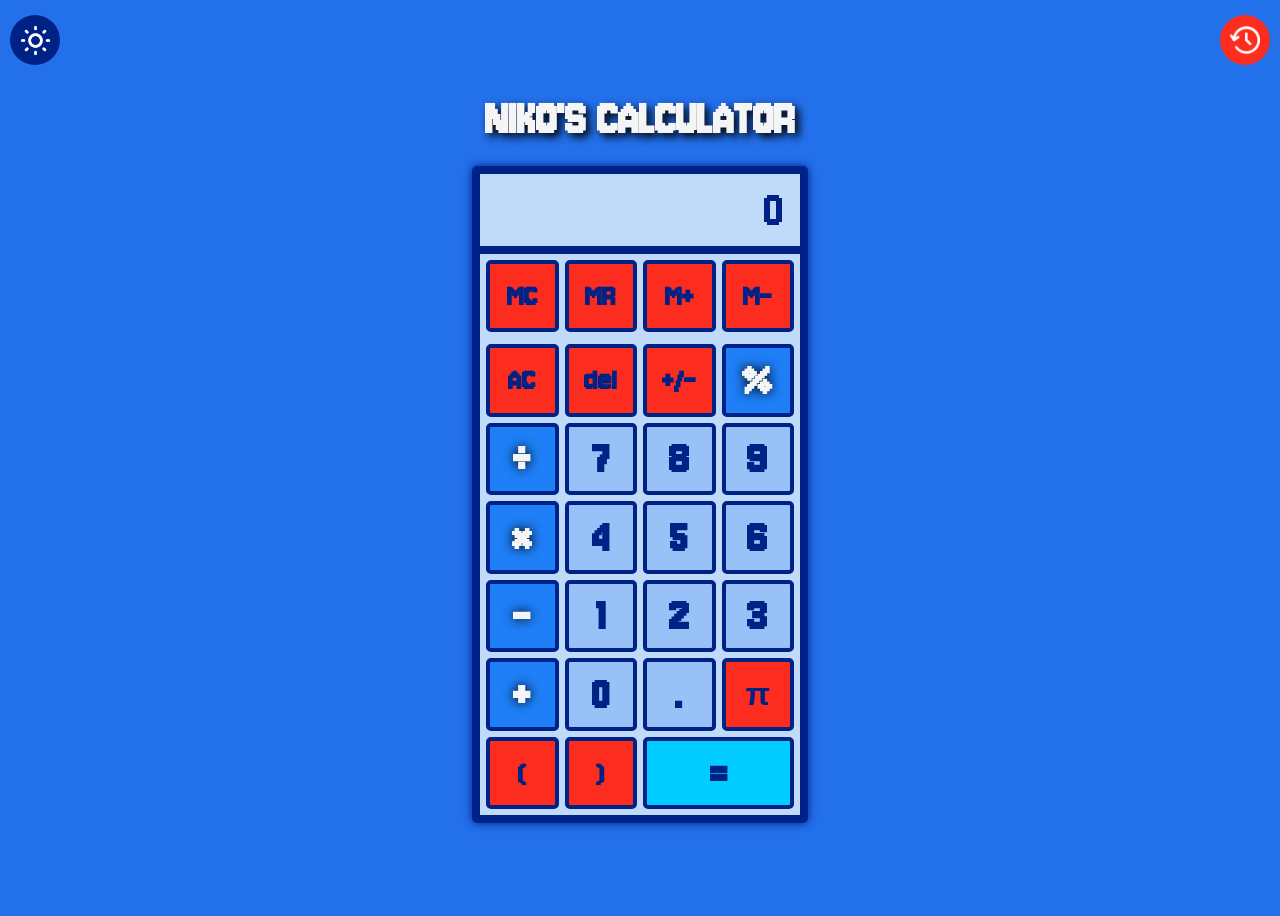
<file: calculator/index.html>
<!DOCTYPE html>
<html lang="en">
<head>
    <link rel="stylesheet" href="styles.css">
    <meta name="viewport" content="width=device-width, initial-scale=1.0">
    <link rel="preconnect" href="https://fonts.googleapis.com">
    <link rel="preconnect" href="https://fonts.gstatic.com" crossorigin>
    <link href="https://fonts.googleapis.com/css2?family=Jersey+10&display=swap" rel="stylesheet">
    <meta charset="UTF-8">
    <title>Niko's Calculator</title>
</head>
<body>
<h1>NIKO'S CALCULATOR</h1>

<button id="theme-btn"><img id="theme-imgs" src="assets/light-mode.png" alt="Theme Toggle button"></button>

<div class="calculator" id="calculator-el">
    <div class="display" id="display-el"></div>

    <div class="memory-buttons">
        <button class="btn action" data-action="mc">MC</button>
        <button class="btn action" data-action="mr">MR</button>
        <button class="btn action" data-action="mplus">M+</button>
        <button class="btn action" data-action="mminus">M-</button>
    </div>

    <div class="buttons">
        <button class="btn action" data-action="clear">AC</button>
        <button class="btn action" data-action="backspace">del</button>
        <button class="btn action" data-action="toggle-sign">+/-</button>
        <button class="btn operator" data-action="percent">%</button>
        <button class="btn operator" data-action="divide">÷</button>

        <button class="btn" data-number="7">7</button>
        <button class="btn" data-number="8">8</button>
        <button class="btn" data-number="9">9</button>
        <button class="btn operator" data-action="multiply">×</button>

        <button class="btn" data-number="4">4</button>
        <button class="btn" data-number="5">5</button>
        <button class="btn" data-number="6">6</button>
        <button class="btn operator" data-action="subtract">-</button>

        <button class="btn" data-number="1">1</button>
        <button class="btn" data-number="2">2</button>
        <button class="btn" data-number="3">3</button>
        <button class="btn operator" data-action="add">+</button>

        <button class="btn" data-number="0">0</button>
        <button class="btn" data-action="decimal">.</button>
        <button class="btn action" data-action="pi">π</button>
        <button class="btn action" data-action="open-paren">(</button>
        <button class="btn action" data-action="close-paren">)</button>
        <button class="btn equals" data-action="equals">=</button>
    </div>
</div>

<button id="history-toggle"><img id="history-img" src="assets/history-panel.png" alt="history toggle button"></button>

<div class="history-panel" id="history-panel">
    <div class="history-header">
        <h3>History</h3>
        <button id="clear-history"><img id="delete-history" src="assets/delete.png" alt="Delete history button">
        </button>
    </div>
    <ul id="history-list"></ul>
</div>

<div id="fact-overlay" class="fact-overlay">
    <div class="fact-card">
        <div class="fact-header">DID YOU KNOW?</div>
        <p id="fact-text"></p>
        <div class="fact-footer">Click anywhere to close</div>
    </div>
</div>

<script src="script.js"></script>
</body>
</html>
</file>
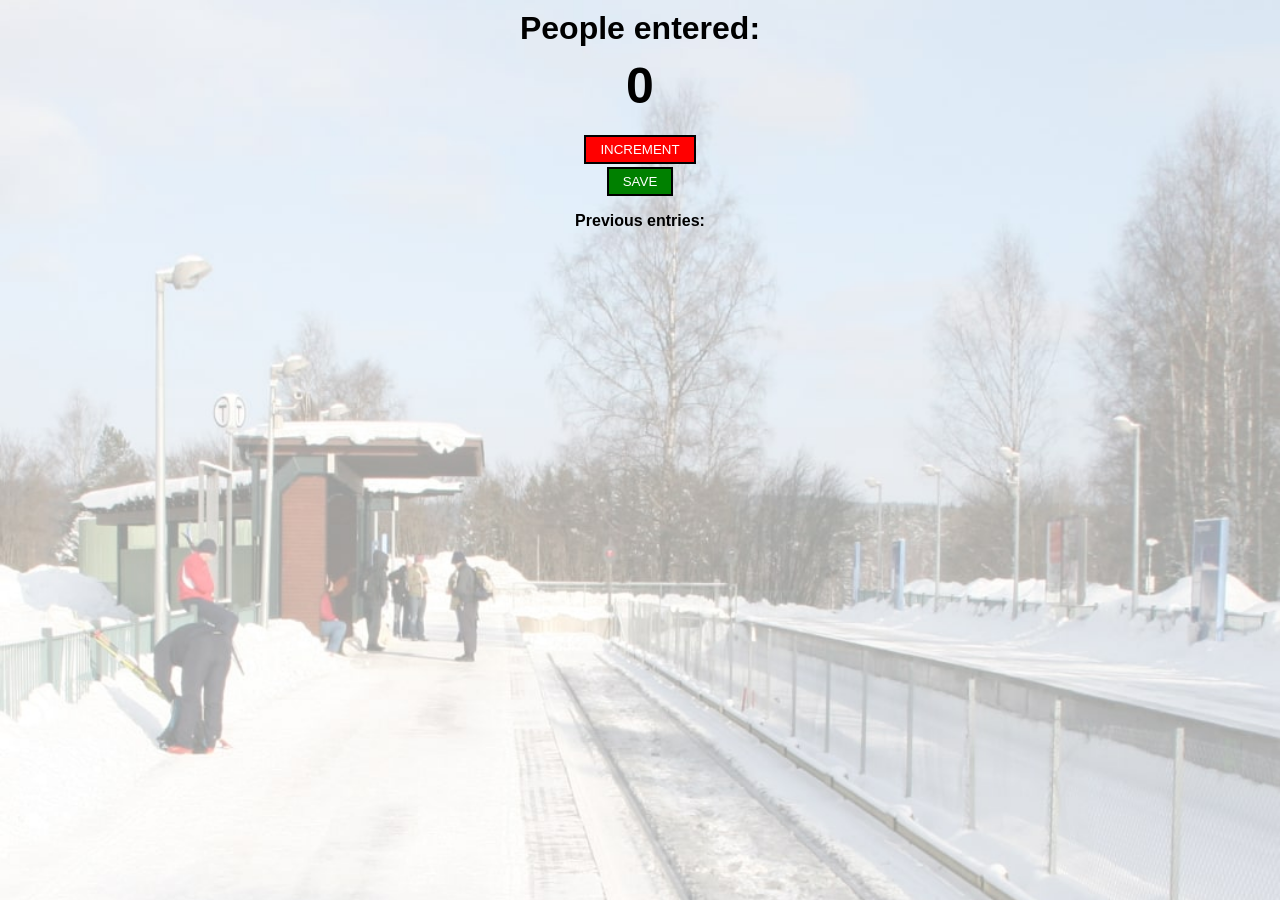
<file: passenger-counter/index.html>
<!DOCTYPE html>
<html lang="en">
<head>
    <link rel="stylesheet" href="styles.css">
    <meta charset="UTF-8">
    <title>Passenger Counter</title>
</head>
<body>
<h1>People entered:</h1>
<h2 id="count-el">0</h2>

<button id="increment-btn" onclick="increment()">INCREMENT</button>
<button id="save-btn" onclick="save()">SAVE</button>
<p id="save-el">Previous entries: </p>
<script src="index.js"></script>
</body>
</html>
</file>
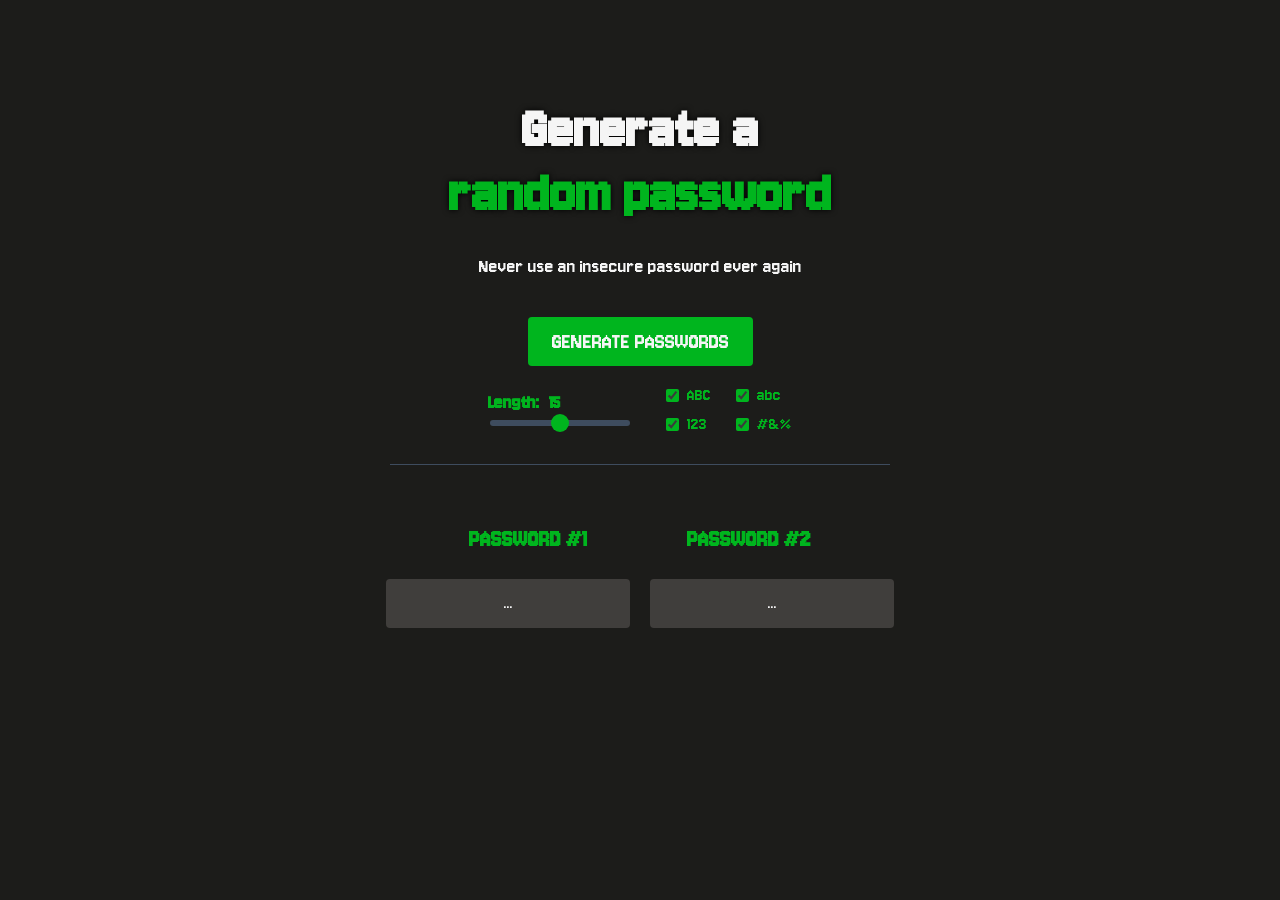
<file: PasswordGenerator/index.html>
<!DOCTYPE html>
<html lang="en">
<head>
    <meta charset="UTF-8">
    <meta name="viewport" content="width=device-width, initial-scale=1.0">
    <link rel="stylesheet" href="styles.css">
    <link rel="preconnect" href="https://fonts.googleapis.com">
    <link rel="preconnect" href="https://fonts.gstatic.com" crossorigin>
    <link href="https://fonts.googleapis.com/css2?family=Jersey+10&display=swap" rel="stylesheet">
    <title>Password Generator</title>
</head>
<body>
<h1>Generate a<br><span class="accent">random password</span></h1>
<p class="subtitle">Never use an insecure password ever again</p>

<div class="input-container">
    <button onclick="generatePassword()" id="generate-el">GENERATE PASSWORDS</button>

    <div class="settings-wrapper">
        <div class="controls-group">
            <div class="label-wrapper">
                <span>Length:</span>
                <span id="length-val">15</span>
            </div>
            <input type="range" id="length-el" min="5" max="25" value="15">
        </div>

        <div class="checkbox-container">
            <label><input type="checkbox" id="uppercase" checked> ABC</label>
            <label><input type="checkbox" id="lowercase" checked> abc</label>
            <label><input type="checkbox" id="numbers" checked> 123</label>
            <label><input type="checkbox" id="symbols" checked> #&%</label>
        </div>
    </div>
</div>

<div class="container-h2">
    <h2>PASSWORD #1</h2>
    <h2>PASSWORD #2</h2>
</div>

<div class="password-container">
    <div class="password-box" id="password-one-el">
        <span class="password-text">...</span>
        <span class="tooltip">Copy Password</span>
    </div>

    <div class="password-box" id="password-two-el">
        <span class="password-text">...</span>
        <span class="tooltip">Copy Password</span>
    </div>
</div>

<script src="index.js"></script>
</body>
</html>
</file>
<file: calculator/styles.css>
* {
    touch-action: manipulation;
    -webkit-tap-highlight-color: transparent;
    user-select: none;
}
:root {
  --bg-color: #2370eb;
  --calculator-bg: #c0dafa;
  --text-color: #002185;
  --size: 320px;
  --gap: 6px;
}
/*BODY AND CALCULATOR STYLE*/
body {
  background: var(--bg-color);
  display: flex;
  justify-content: center;
  align-items: center;
  flex-direction: column;
  height: 100vh;
  font-family: Arial, sans-serif;
  transition: background 0.3s ease;

  overflow-x: hidden;
}
/*HEADINGS*/
h1 {
    font-family: "Jersey 10", sans-serif;
    font-size: 50px;
    margin: 0px 0px 20px 0px;
    color: whitesmoke;
    text-shadow:4px 4px 8px black;
}
h3 {
   font-family: "Jersey 10", sans-serif;
   font-size: 50px;
   color: #002185;
   text-shadow: 0px 0px 8px #808080;
}
.calculator {
    width: var(--size);
    border: 8px solid #002185;
    border-radius: 5px;
    display: flex;
    flex-direction: column;
    background: #c0dafa;
    box-shadow: 0px 0px 10px #002185;
}
.display {
    display: flex;
    justify-content: flex-end;
    align-items: center;
    overflow: hidden;
    white-space: nowrap;

    font-family: "Jersey 10", sans-serif;
    color: #002185;
    height: 10%;
    min-height: 80px;
    border-bottom: 8px solid #002185;
    padding: 0.5rem;
    font-size: 3.5rem;
    box-sizing: border-box;

    padding: 0 15px;
    word-break: break-all;
    overflow-x: hidden;
    text-align: right;
    transition: font-size 0.2s ease;
}
.buttons {
    display: grid;
    grid-template-columns: repeat(4, 1fr);
    gap: var(--gap);
    padding: var(--gap);
}
.btn {
    font-family: "Jersey 10", sans-serif;
    color: #002185;
    font-weight: bold;
    aspect-ratio: 1 / 1;
    border: 4px solid #002185;
    background: #97c1f7;
    font-size: 3rem;
    cursor: pointer;
    border-radius: 5px;
    transition: all 0.4s cubic-bezier(0.4, 0, 0.2, 1);
}
.btn:active {background: #c9dcff;}
.btn:hover {filter: brightness(1.1); transform: translateY(-2px);}
.operator { background: #1e7ff7; color: whitesmoke; text-shadow: 0px 0px 12px black}
.action { background: #fc2d1e;}
.equals { background: #00ccff; grid-column: span 2; aspect-ratio: auto;}
.btn.action {font-size: 2rem;}
/*THEME TOGGLE STYLE*/
#theme-btn {
    position: absolute;
    top: 15px;
    left: 10px;
    z-index: 999;
    cursor: pointer;
    background: #002185;
    border: none;
    width: 50px;
    height: 50px;
    padding: 0;
    border-radius: 50%;
    display: flex;
    align-items: center;
    justify-content: center;
}
#theme-imgs {width: 35px; height: 35px; filter: invert(100%);}
#theme-btn:active {transform: translateY(2px);}
/*DARK MODE THEME*/
body.dark-theme {--bg-color: #011701;}
.calculator {background: var(--calculator-bg);}
body.dark-theme .calculator {
  --calculator-bg: #0f752f;
  border: 8px solid #00ff50;
  box-shadow: 0px 0px 10px #00ff50;
}
body.dark-theme h1{
    color: #2eff51;
    text-shadow:
        0 0 5px #2eff51,
        0 0 15px #2eff51,
        0 0 20px rgba(0, 255, 81, 0.5);
}
body.dark-theme .display{color: #00ff50; border-bottom: 8px solid #00ff50;}
body.dark-theme .btn {color:#2eff51; border: 4px solid #00ff50; background: #025e02;}
body.dark-theme .btn:active {background: #269126;}
body.dark-theme .operator {background: #023d02;}
body.dark-theme .action {background: #048004;}
body.dark-theme .equals {background: #20ba20}
body.dark-theme #theme-btn {background: #2eff51; box-shadow: 0px 0px 10px #00ff50;}
body.dark-theme #theme-imgs {filter: invert(0%);}
body.dark-theme .history-panel {background: #0f752f; border-left: 8px solid #00ff50; box-shadow: 0px 0px 10px #00ff50;}
body.dark-theme .history-item {border: 3px solid #00ff50; color: #00ff50; box-shadow: 0px 0px 7px #00ff50;}
body.dark-theme .history-item:hover {background: #269126;}
body.dark-theme #history-toggle {background: #011701; border: 4px solid #00ff50; box-shadow: 0px 0px 7px #00ff50;}
body.dark-theme #delete-history {filter: invert(0%);}
body.dark-theme #clear-history {background: #00ff50; box-shadow: 0px 0px 7px #00ff50;}
body.dark-theme h3 {color: #00ff50; text-shadow: 0px 0px 7px #00ff50;}
/* DISABLED STATE ERROR STATE*/
.btn-disabled {opacity: 0.25; cursor: not-allowed !important; pointer-events: none; filter: grayscale(100%) blur(0.5px); transform: scale(0.95)}
.btn.error-pulse {animation: pulse 2s infinite; box-shadow: 0 0 15px rgba(252, 45, 30, 0.5); z-index: 10;}
/* KEYFRAMES */
@keyframes pulse {
    0% { transform: scale(1); }
    50% { transform: scale(1.05); }
    100% { transform: scale(1); }
}
@keyframes number-pop {
    0% { transform: translateY(2px); opacity: 0.5; }
    100% { transform: translateY(0); opacity: 1; }
}
.animate-number {animation: number-pop 0.15s ease-out;}
/* HISTORY PANELS*/
.history-panel {
    display: flex;
    flex-direction: column;
    position: fixed;
    top: 0;
    right: 0;
    height: 100%;
    width: 280px;
    background: #97c1f7;
    border-left: 8px solid #002185;
    padding: 10px;
    transform: translateX(100%);
    opacity: 1;
    pointer-events: none;
    transition: transform 0.2s ease;
    z-index: 1000;
}

.history-panel.show {transform: translateX(0); pointer-events: auto;}
.history-header {display: flex; justify-content: space-between; align-items: center;}
#history-list {
    list-style: none;
    padding: 0;
    margin-top: 10px;
    list-style: none;
    padding: 0;
    margin-top: 10px;
    overflow-y: auto;
    flex-grow: 1;
    padding-right: 5px;
    scrollbar-width: thin;
    scrollbar-color: #002185 transparent
}
#history-list::-webkit-scrollbar {width: 6px;}
#history-list::-webkit-scrollbar-track {background: transparent;}
#history-list::-webkit-scrollbar-thumb {background-color: #002185; border-radius: 10px;}
/* DARK MODE SCROLLBAR */
body.dark-theme #history-list {scrollbar-color: #00ff50 transparent;}
body.dark-theme #history-list::-webkit-scrollbar-thumb {background-color: #00ff50;}
.history-item {
    width: 250px;
    background: rgba(255, 255, 255, 0.3);
    color: #002185;
    margin-bottom: 4px;
    margin-left: 6px;
    border-radius: 20px;
    font-family: "Jersey 10", sans-serif;
    padding: 6px;
    cursor: pointer;
    border: 2px solid #002185;
    transition: transform 0.2s ease;
}
.history-item:hover {background: #1e7ff7; transform: scale(1.04);}
#history-toggle {
    position: absolute;
    top: 15px;
    right: 10px;
    z-index: 999;
    width: 50px;
    height: 50px;
    border-radius: 50%;
    border: none;
    background: #fc2d1e;
    cursor: pointer;
    display: flex;
    justify-content: center;
    align-items: center;
}
#history-img {width: 30px; height: 30px; filter: invert(100%);}
#clear-history {
    z-index: 999;
    width: 30px;
    height: 30px;
    border-radius: 50%;
    border: none;
    background: #002185;
    cursor: pointer;
    display: flex;
    justify-content: center;
    align-items: center;
}
#delete-history {width: 20px; height: 20px; filter: invert(100%);}
#clear-history:active {background: #c9dcff; transform: translateY(2px);}
/*MEMORY BUTTONS*/
.memory-buttons {
    display: grid;
    grid-template-columns: repeat(4, 1fr);
    gap: var(--gap);
    padding: var(--gap);
}
/* MAX CHAOS GLITCH MODE */
body.glitch-mode {background: #000 !important; filter: saturate(200%) contrast(150%); overflow: hidden;}
body.glitch-mode::before {
    content: " ";
    display: block;
    position: fixed;
    top: 0; left: 0; bottom: 0; right: 0;
    background: linear-gradient(rgba(18, 16, 16, 0) 50%, rgba(0, 0, 0, 0.25) 50%),
                linear-gradient(90deg, rgba(255, 0, 0, 0.06), rgba(0, 255, 0, 0.02), rgba(0, 0, 255, 0.06));
    z-index: 9999;
    background-size: 100% 4px, 3px 100%;
    pointer-events: none;
    animation: scanline-flicker 0.05s infinite;
}
/*VIOLENT JITTER*/
body.glitch-mode .display,
body.glitch-mode h1 {
    text-shadow:
        3px 0 #ff00c1,
        -3px 0 #00fff9,
        0 2px #ff0000;
    animation: glitch-vibrate 0.1s infinite alternate-reverse;
}
/* BUTTON GLITCH ANIMATION*/
body.glitch-mode .btn {position: relative; animation: btn-chaos 0.2s infinite;}
body.glitch-mode .btn:nth-child(odd) {animation-delay: 0.05s; filter: hue-rotate(90deg);}
body.glitch-mode .btn:nth-child(3n) {animation-direction: reverse; filter: invert(100%);}
@keyframes glitch-vibrate {
    0% { transform: translate(0); clip-path: inset(10% 0 30% 0); }
    20% { transform: translate(-5px, 2px); clip-path: inset(40% 0 10% 0); }
    40% { transform: translate(5px, -2px); }
    60% { transform: translate(-2px, 5px); clip-path: inset(20% 0 50% 0); }
    80% { transform: translate(2px, -5px); }
    100% { transform: translate(0); }
}
@keyframes btn-chaos {
    0% { transform: translate(0) rotate(0deg) scale(1); }
    25% { transform: translate(2px, -2px) rotate(1deg) scale(1.05); }
    50% { transform: translate(-2px, 2px) rotate(-1deg) scale(0.95); }
    75% { transform: translate(1px, 1px) rotate(0.5deg); }
    100% { transform: translate(0); }
}
@keyframes scanline-flicker {
    0% { opacity: 0.3; }
    50% { opacity: 0.5; }
    100% { opacity: 0.3; }
}
body.glitch-mode .calculator {animation: screen-tear 1.5s infinite;}
@keyframes screen-tear {
    0%, 90%, 100% { transform: skew(0deg); }
    92% { transform: skew(10deg); filter: invert(100%); }
    94% { transform: skew(-15deg); }
    96% { transform: skew(5deg); }
}
/* RAGE MODE */
body.rage-mode {background: #4a0000 !important; transition: background 0.1s ease;}
body.rage-mode .calculator {background: #910606; border-color: #ff0000 !important; box-shadow: 0 0 30px #ff0000; animation: rage-shake 0.1s infinite;}
body.rage-mode .display {color: #ff0000 !important; border-bottom-color: #ff0000 !important; background: #1a0000;}
body.rage-mode .btn {background: #660000 !important; color: #ff0000 !important; border-color: #ff0000 !important;}
@keyframes rage-shake {
    0% { transform: translate(1px, 1px) rotate(0deg); }
    10% { transform: translate(-1px, -2px) rotate(-1deg); }
    20% { transform: translate(-3px, 0px) rotate(1deg); }
    30% { transform: translate(3px, 2px) rotate(0deg); }
    40% { transform: translate(1px, -1px) rotate(1deg); }
    50% { transform: translate(-1px, 2px) rotate(-1deg); }
    60% { transform: translate(-3px, 1px) rotate(0deg); }
    70% { transform: translate(3px, 1px) rotate(-1deg); }
    80% { transform: translate(-1px, -1px) rotate(1deg); }
    90% { transform: translate(1px, 2px) rotate(0deg); }
    100% { transform: translate(1px, -2px) rotate(-1deg); }
}
/* FACT POPUP STYLES */
.fact-overlay {
    position: fixed;
    top: 0; left: 0;
    width: 100%; height: 100%;
    background: rgba(0, 0, 0, 0.7);
    display: flex;
    visibility: hidden;
    pointer-events: none;
    opacity: 0;
    justify-content: center;
    align-items: center;
    z-index: 2000;
    backdrop-filter: blur(4px);
    cursor: pointer;
    transition: all 0.3s ease;
}
.fact-card {
    background: var(--calculator-bg);
    border: 6px solid #002185;
    padding: 2.5rem;
    max-width: 400px;
    width: 80%;
    text-align: center;
    border-radius: 15px;
    box-shadow: 0 20px 50px rgba(0,0,0,0.5);
    transform: scale(0.7) translateY(20px);
    transition: all 0.4s cubic-bezier(0.34, 1.56, 0.64, 1);
}
/* THE ACTIVE STATE */
.fact-overlay.active {visibility: visible; pointer-events: auto; opacity: 1;}
/* CARD TRANSITIONS */
.fact-overlay.active .fact-card {transform: scale(1) translateY(0);}
.fact-header {font-family: "Jersey 10", sans-serif; font-size: 2.5rem; color: #fc2d1e; margin-bottom: 1.5rem;}
#fact-text {font-family: "Jersey 10", sans-serif; font-size: 1.40rem; color: #002185; line-height: 1.5; margin-bottom: 2rem;}
.fact-footer {font-family: "Jersey 10", sans-serif; font-size: 1.2rem; color: rgba(0, 33, 133, 0.5); text-transform: uppercase; animation: pulse 1.5s infinite;}
/* THEME ADAPTATIONS */
body.dark-theme .fact-card { border-color: #00ff50; background: #0f752f; }
body.dark-theme #fact-text { color: #00ff50; }
body.dark-theme .fact-footer { color: #00ff50; opacity: 0.6; }
body.glitch-mode .fact-card { animation: glitch-vibrate 0.2s infinite; border-color: #ff00c1; }
body.rage-mode .fact-card { border-color: #ff0000; background: #4a0000; }
body.rage-mode #fact-text { color: #ff0000; }
/* MOBILE RESPONSIVENESS */
@media (max-width: 480px) {
    :root {
        --size: 90vw;
        --gap: 4px;
    }
    body {padding: 10px; justify-content: flex-start; padding-top: 60px; height: -webkit-fill-available;}
    h1 {font-size: 32px; margin-bottom: 10px;}
    .display {font-size: 2.5rem; height: 70px;}
    .btn {font-size: 2rem; border-width: 3px;}
    .history-panel {width: 100%; border-left: none;}
    .fact-card {width: 85%; padding: 1.5rem;}
    .fact-header {font-size: 1.8rem;}
    #fact-text {font-size: 1rem;}
}
@media (max-height: 500px) and (orientation: landscape) {
    body {flex-direction: row; gap: 20px; padding-top: 10px;}
    h1 { display: none; }
    .calculator {transform: scale(0.8);}
}
</file>
<file: passenger-counter/styles.css>
body {
    background-image: url("station.jpg");
    background-size: cover;
    font-family: -apple-system, BlinkMacSystemFont, "Segoe UI", sans-serif;
    font-weight: bold;
    text-align: center;
}

h1 {
    margin-top: 10px;
    margin-bottom: 10px;
}

h2 {
    font-size: 50px;
    margin-top: 0;
    margin-bottom: 20px;
}

button {
    border: none;
    padding-top: 10px;
}

#increment-btn {
    background: red;
    transition: transform 0.3s ease-in-out;
    color: white;
    border: 2px solid black;
    padding: 5px 14px;
}
#increment-btn:hover {
  transform: scale(1.3);
  background: white;
  color: black;
}
#save-btn {
    display: block;
    margin: 3px auto;
    background: green;
    transition: transform 0.3s ease-in-out;
    color: white;
    border: 2px solid black;
    padding: 5px 14px;
}
#save-btn:hover {
  transform: scale(1.3);
  background: white;
  color: black;
}
</file>
<file: PasswordGenerator/styles.css>
body {
    display: flex;
    flex-direction: column;
    align-items: center;
    color: whitesmoke;
    background: #1c1c1a;
    font-family: "Jersey 10", sans-serif;
    padding-top: 50px;
}

h1 {
    text-shadow: 0px 0px 6px #000000;
    font-size: 60px;
    margin-bottom: 10px;
    text-align: center;
}

.accent { color: #00b51e; }

.subtitle {
    font-size: 20px;
    margin-bottom: 40px;
}

/* MAIN LAYOUT BAR */
.input-container {
    display: flex;
    flex-direction: column;
    align-items: center;
    width: 100%;
    max-width: 500px;
    border-bottom: 1px solid #3e4c5e;
    padding-bottom: 30px;
    gap: 20px;
}

.settings-wrapper {
    display: flex;
    align-items: center;
    justify-content: center;
    gap: 30px;
    width: 100%;
}

#generate-el {
    cursor: pointer;
    color: whitesmoke;
    border-radius: 4px;
    font-family: "Jersey 10", sans-serif;
    font-size: 24px;
    padding: 12px 24px;
    background: #00b51e;
    border: none;
    transition: 0.2s;
}

#generate-el:hover {
    transform: scale(1.05);
    box-shadow: 0px 0px 15px #00b51e;
    color: #00b51e;
    background: whitesmoke;
}

/* SLIDER GROUP */
.controls-group {
    display: flex;
    flex-direction: column;
    align-items: flex-start;
    gap: 5px;
}

.label-wrapper {
    color: #00b51e;
    font-size: 20px;
    font-weight: bold;
    display: flex;
    gap: 10px;
}

#length-el {
    -webkit-appearance: none;
    width: 140px;
    background: transparent;
}

#length-el::-webkit-slider-runnable-track {
    height: 6px;
    background: #3e4c5e;
    border-radius: 3px;
}

#length-el::-webkit-slider-thumb {
    -webkit-appearance: none;
    height: 18px;
    width: 18px;
    border-radius: 50%;
    background: #00b51e;
    margin-top: -6px;
    cursor: pointer;
}

/* CHECKBOX GROUP */
.checkbox-container {
    display: grid;
    grid-template-columns: 1fr 1fr;
    gap: 10px;
    font-size: 18px;
    color: #00b51e;
}

.checkbox-container label {
    cursor: pointer;
    display: flex;
    align-items: center;
    gap: 5px;
}
#uppercase {accent-color: #00b51e; }
#lowercase {accent-color: #00b51e;}
#numbers {accent-color: #00b51e;}
#symbols {accent-color: #00b51e;}
/* PASSWORD DISPLAY */
.container-h2 {
    display: flex;
    gap: 100px;
    margin-top: 40px;
}

h2 { color: #00b51e; font-size: 25px; }

.password-container {
    display: flex;
    gap: 20px;
    margin-top: 5px;
}

.password-box {
    position: relative;
    cursor: pointer;
    background: #403e3c;
    padding: 12px;
    width: 220px;
    transition: background-color 0.1s step-end 1s;
    text-align: center;
    border-radius: 4px;
    min-height: 25px;
    word-break: break-all;
    display: flex;
    align-items: center;
    justify-content: center;
}
.password-box:active {
    background-color: #00b51e;
    transition: background-color 0s;
}

.tooltip {
    position: absolute;
    bottom: 120%;
    left: 50%;
    transform: translateX(-50%);
    background: #00b51e;
    padding: 4px 8px;
    border-radius: 4px;
    font-size: 14px;
    opacity: 0;
    pointer-events: none;
    transition: 0.2s;
    color: white;
}

.password-box:hover .tooltip { opacity: 1; }
</file>
